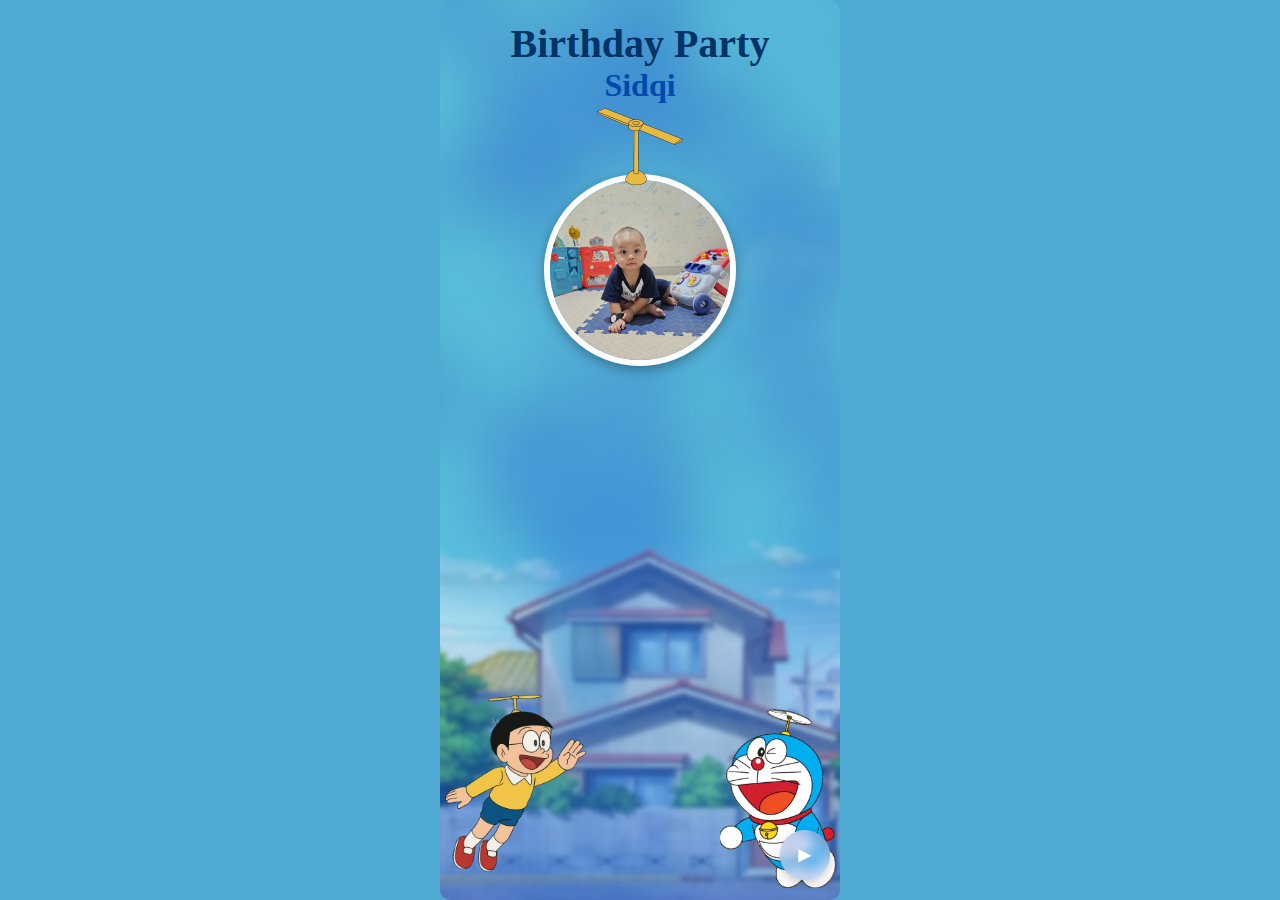
<file: index.html>
<!DOCTYPE html>
<html lang="id">

<head>
    <meta charset="UTF-8">
    <meta name="viewport" content="width=device-width, initial-scale=1.0">
    <title>Undangan Ulang Tahun</title>
    <link rel="stylesheet" href="style.css">
</head>

<body>
    <!-- Cover -->
    <div class="invitation-box">
        <section id="cover" class="cover">
            <div class="content">
                <h1 class="judul">Birthday Party <span>Sidqi</span></h1>
                <div class="foto-wrapper">
                    <img src="gallery-1.jpg" alt="Foto Anak" class="foto-baby">
                </div>
                <img src="baling.png" alt="baling" class="baling-baling">
                <div class="invite-content">
                    <p class="subtitle">With Pleasure</p>
                    <h2 class="nama-tamu">Nama Tamu</h2>
                    <button class="btn-invite" onclick="openInvitation()">Open Invitation</button>
                </div>
            </div>

            <!-- Dekorasi pojok bawah -->
            <img src="nobita.png" alt="Dekor Kiri" class="dekor kiri-bawah">
            <img src="doraemon.png" alt="Dekor Kanan" class="dekor kanan-bawah">
        </section>

        <!-- Undangan (scrollable) -->
        <main id="undangan" class="undangan hidden">

            <!-- Acara -->
            <section id="acara" class="page acara">
                <div class="acara-content">
                    <h2 class="welcome">WELCOME TO</h2>
                    <h1 class="ulangtahun">3th</h1>
                    <h3 class="nama-anak">SIDQI BIRTHDAY PARTY</h3>

                    <div class="jadwal">
                        <div class="tanggal">28</div>
                        <div class="hari">
                            <span>MINGGU</span><br>
                            <span>SEP 2025</span>
                        </div>
                        <div class="separator"></div>
                        <div class="waktu">
                            <span>11.00 wita</span><br>
                            <span>s.d SELESAI</span>
                        </div>
                    </div>

                    <!-- Countdown Timer (pindah ke dalam acara) -->
                    <div class="countdown">
                        <div>
                            <span id="days">00</span><br>
                            Hari
                        </div>
                        <div>
                            <span id="hours">00</span><br>
                            Jam
                        </div>
                        <div>
                            <span id="minutes">00</span><br>
                            Menit
                        </div>
                        <div>
                            <span id="seconds">00</span><br>
                            Detik
                        </div>
                    </div>
                </div>
            </section>
            <!-- Maps -->
            <section id="maps" class="page maps">
                <div class="maps-content">
                    <h2 class="judul-maps animate-on-scroll">Lokasi Acara</h2>

                    <!-- Embed Google Maps -->
                    <div class="map-embed">
                        <iframe
                            src="https://www.google.com/maps/embed?pb=!1m18!1m12!1m3!1d3028.9065905719985!2d114.58998559999999!3d-3.29571729999999!2m3!1f0!2f0!3f0!3m2!1i1024!2i768!4f13.1!3m3!1m2!1s0x2de4211bbc1be42d%3A0xd93490f4e3d79a8e!2sSMK%20Negeri%202%20Banjarmasin!5e1!3m2!1sid!2sid!4v1758098849723!5m2!1sid!2sid"
                            width="100%" height="250" style="border:0;" allowfullscreen="" loading="lazy">
                        </iframe>
                    </div>

                    <!-- Alamat -->
                    <p class="alamat">
                        Jl. Brigjend H. Hasan Basri <br>
                        No.6, Sungai Miai, Kec. Banjarmasin Utara, Kota Banjarmasin, Kalimantan Selatan
                    </p>

                    <!-- Tombol ke lokasi -->
                    <a href="https://maps.app.goo.gl/yuA2PCYZhgp8Yn1k7" target="_blank" class="btn-lokasi">
                        Petunjuk Ke Lokasi
                    </a>
                </div>
            </section>

            <!-- RSVP -->
            <section id="rsvp" class="page rsvp">
                <div class="rsvp-content">
                    <div class="judul-rsvp">
                        <img src="gallery-1.jpg" alt="Foto Anak" class="foto-babyy">
                        <h1 class="nama-ulang">Birthday Party</h1>
                    </div>

                    <h2 class="teks-rsvp">Kirim Ucapan dan<br>Konfirmasi Kehadiran</h2>

                    <!-- Tombol menuju RSVP -->
                    <a href="html/rsvp.html" class="btn-rsvp">Kirim Ucapan RSVP</a>

                    </a>
                </div>
            </section>

            <!-- Gift / Tanda Kasih -->
            <section id="gift" class="page gift">
                <div class="gift-content">
                    <h2 class="judul-gift">Tanda Kasih</h2>
                    <p class="teks-gift">
                        Terima kasih telah menambah semangat kegembiraan ulang tahun anak kami dengan
                        kehadiran dan hadiah indah Anda.
                    </p>

                    <div class="btn-gift-group">
                        <a href="html/gift.html" target="_blank" class="btn-gift">🎁 Cashless</a>
                    </div>
                </div>
            </section>

            <!-- Thanks / Penutup -->
            <section id="thanks" class="page thanks">
                <div class="thanks-content">
                    <h2 class="thanks-text">
                        Thank you for<br>
                        Your attention<br>
                        Hope to see you<br>
                        at the event
                    </h2>
                </div>
            </section>
    </div>

    </main>
    </div>

    <audio id="audioUndangan" src="doraemon.mp3" preload="auto" loop></audio>
    <button id="btnAudioControl" class="audio-control" aria-label="Kontrol Musik">
        &#9658; <!-- ikon play -->
    </button>

    <script src="script.js"></script>
</body>


</html>
</file>
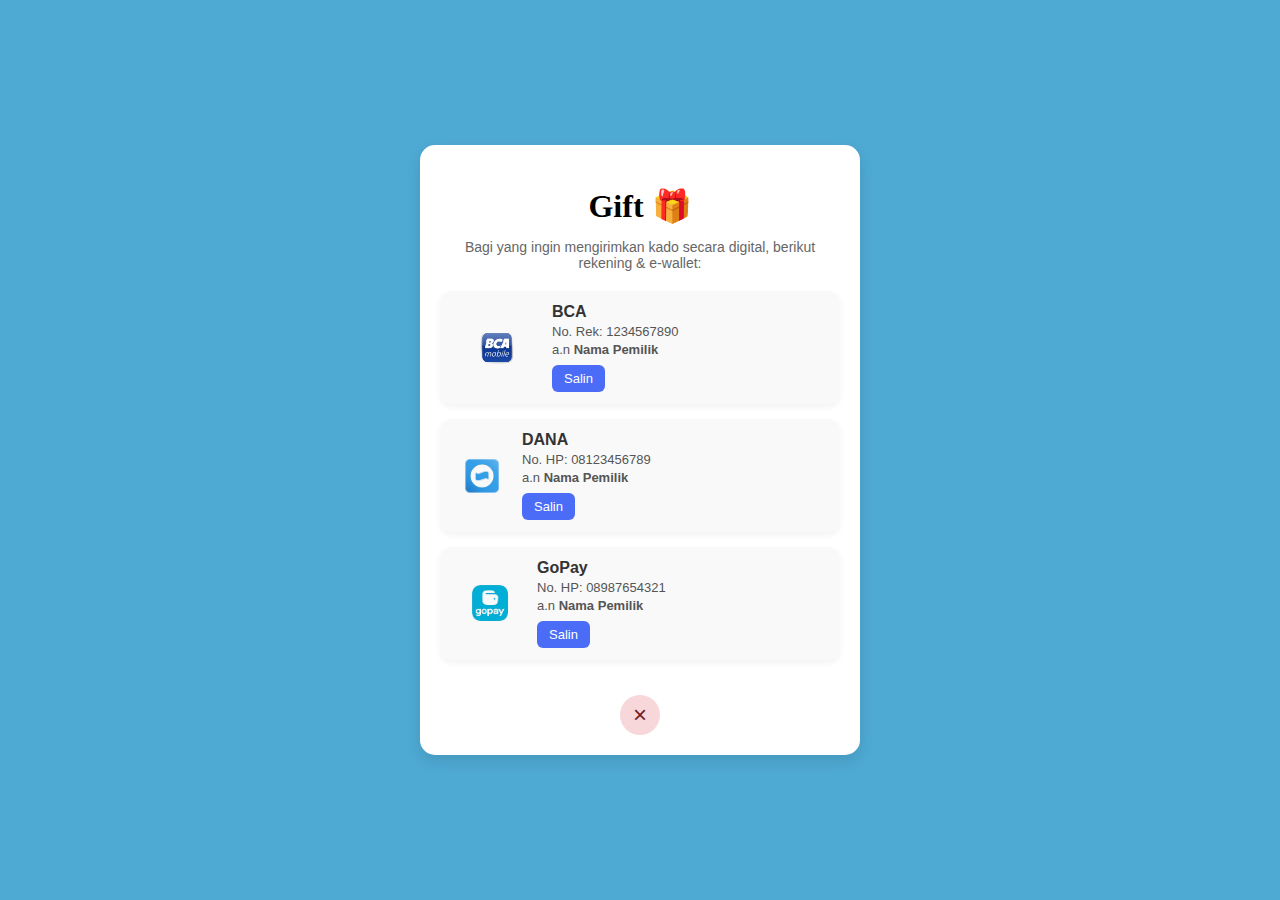
<file: gift.html>
<!DOCTYPE html>
<html lang="id">
<head>
  <meta charset="UTF-8">
  <meta name="viewport" content="width=device-width, initial-scale=1.0">
  <title>Gift 🎁</title>
  <link rel="stylesheet" href="gift.css">
</head>
<body>
  <div class="gift-box">
    <h1 class="title">Gift 🎁</h1>
    <p class="subtitle">Bagi yang ingin mengirimkan kado secara digital, berikut rekening & e-wallet:</p>

    <div class="gift-list">
      <div class="gift-card">
  <img src="BCA.png" alt="BCA" class="gift-logo logo-bca">
  <div class="gift-info">
    <h3>BCA</h3>
    <p>No. Rek: <span id="bca">1234567890</span></p>
    <p>a.n <b>Nama Pemilik</b></p>
    <button onclick="copyToClipboard('bca')">Salin</button>
  </div>
</div>

<div class="gift-card">
  <img src="dana.png" alt="DANA" class="gift-logo logo-dana">
  <div class="gift-info">
    <h3>DANA</h3>
    <p>No. HP: <span id="dana">08123456789</span></p>
    <p>a.n <b>Nama Pemilik</b></p>
    <button onclick="copyToClipboard('dana')">Salin</button>
  </div>
</div>

<div class="gift-card">
  <img src="gopay.png" alt="GoPay" class="gift-logo logo-gopay">
  <div class="gift-info">
    <h3>GoPay</h3>
    <p>No. HP: <span id="gopay">08987654321</span></p>
    <p>a.n <b>Nama Pemilik</b></p>
    <button onclick="copyToClipboard('gopay')">Salin</button>
  </div>
</div>


    <!-- Notif copy -->
    <div id="copyNotif" class="notif hidden">Nomor berhasil disalin!</div>

      <!-- Tombol X untuk kembali -->
        <button id="btnBack" class="btn-close">×</button>

  </div>

  <script src="gift.js"></script>
</body>
</html>
</file>
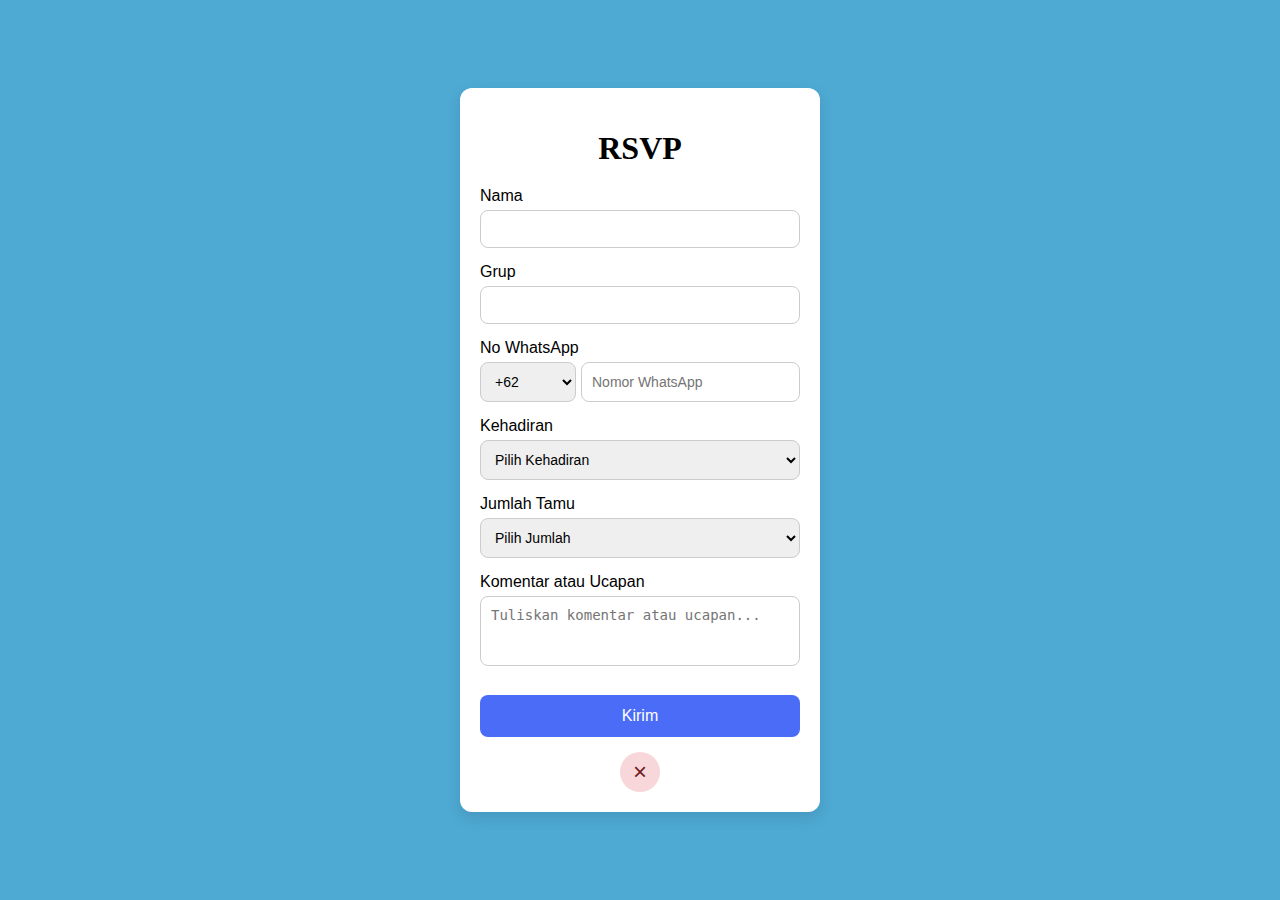
<file: rsvp.html>
<!DOCTYPE html>
<html lang="id">

<head>
    <meta charset="UTF-8">
    <meta name="viewport" content="width=device-width, initial-scale=1.0">
    <title>RSVP</title>
    <link rel="stylesheet" href="rsvp.css">
</head>

<body>
    <div class="rsvp-box">
        <h1 class="title">RSVP</h1>

        <!-- Notifikasi sukses -->
        <div id="notifSuccess" class="notif hidden">
            ✅ Konfirmasi berhasil terkirim!
        </div>

        <!-- Form RSVP -->
        <form id="rsvpForm">
            <div class="form-group">
                <label>Nama</label>
                <input type="text" id="nama" required>
            </div>

            <div class="form-group">
                <label>Grup</label>
                <input type="text" id="grup" required>
            </div>

            <div class="form-group">
                <label>No WhatsApp</label>
                <div class="phone-wrapper">
                    <select id="kode">
                        <option value="+62">+62</option>
                    </select>
                    <input type="number" id="nohp" placeholder="Nomor WhatsApp" required>
                </div>
            </div>

            <div class="form-group">
                <label>Kehadiran</label>
                <select id="kehadiran" required>
                    <option value="">Pilih Kehadiran</option>
                    <option value="Hadir">Hadir</option>
                    <option value="Tidak Hadir">Tidak Hadir</option>
                </select>
            </div>

            <div class="form-group">
                <label>Jumlah Tamu</label>
                <select id="jumlahTamu" required>
                    <option value="">Pilih Jumlah</option>
                    <option value="1 Orang">1 Orang</option>
                    <option value="2 Orang">2 Orang</option>
                </select>
            </div>

            <div class="form-group">
                <label>Komentar atau Ucapan</label>
                <textarea id="ucapan" rows="3" placeholder="Tuliskan komentar atau ucapan..." required></textarea>
            </div>

            <button type="submit" class="btn-kirim">Kirim</button>
        </form>

        <!-- Halaman Thank You -->
        <div id="thankYou" class="hidden">
            <h2>Thank You!</h2>
            <p>Your confirmation has been recorded in our reservation list.</p>
            <button class="btn-update">Update My Confirmation</button>
            <div id="listUcapan"></div>
        </div>

        <!-- Tombol X untuk kembali -->
        <button id="btnBack" class="btn-close">×</button>
    </div>

    <script src="rsvp.js"></script>
</body>


</html>
</file>
<file: style.css>
body {
  margin: 0;
  font-family: 'Arial', sans-serif;
  background: #4ea9d3;
  overflow-x: hidden;
  display: flex;
  justify-content: center;  /* center horizontal */
  align-items: center;      /* center vertical */
  font-family: Arial, sans-serif;
}


/* Kotak di tengah */
.invitation-box {
  background-image: url("bg5.png"); /* lokasi file gambar */
  background-repeat: no-repeat;  /* jangan diulang */
  background-size: cover;        /* isi penuh layar */
  background-position: center;   /* posisi di tengah */
  border-radius: 10px;
  text-align: center;
  max-width: 400px;
  width: 90%;
}

/* Cover */
.cover {
  position: relative;
  min-height: 100vh;
  text-align: center;
  background: linear-gradient#c3dff7;
  color: #003366;
  overflow: hidden;
}

.audio-control {
  position: fixed;
  bottom: 20px;
  right: 450px; /* geser lebih ke kiri */
  width: 50px;
  height: 50px;
  border-radius: 50%;
  border: none;
  background: rgba(166, 191, 240, 0.6); /* pink transparan */
  color: white;
  font-size: 22px;
  cursor: pointer;
  box-shadow: 0 4px 10px rgba(0,0,0,0.2);
  backdrop-filter: blur(6px); /* efek blur di belakang */
  z-index: 9999;
  display: flex;
  align-items: center;
  justify-content: center;
  transition: transform 0.2s, background 0.3s;
}

.audio-control:hover {
  transform: scale(1.1);
  background: rgba(65, 79, 138, 0.8); /* lebih pekat saat hover */
}

.audio-control:active {
  transform: scale(0.95);
}


.judul {
  font-family: 'Comic Sans MS', cursive;
  font-size: 40px;
  margin-top: 20px;
  animation: grow 1.5s ease-in-out forwards; /* jalankan animasi */
}

/* Animasi kecil ke besar */
@keyframes grow {
  0% {
    transform: scale(0.5);
    opacity: 0;
  }
  100% {
    transform: scale(1);
    opacity: 1;
  }
}

.judul span {
  display: block;
  font-size: 32px;
  color: #004aad;
}

.foto-wrapper {
  position: relative;
  margin: auto;
  width: 180px;
  height: 180px;
  border-radius: 50%;
  overflow: hidden;   /* tetap, biar foto anak bulat */
  border: 6px solid white;
  box-shadow: 0 4px 12px rgba(0,0,0,0.3);
  margin-top: 70px;
  animation: float 1s ease-in-out infinite; /* animasi naik turun */
}

/* Baling-baling di luar wrapper */
.baling-baling {
  display: block;
  margin: 0 auto;           
  position: relative;
  top: -260px;              
  width: 90px;              
  z-index: 5;               
  animation: float 1s ease-in-out infinite;
}

/* Foto bayi */
.foto-baby {
  width: 100%;
  height: 100%;
  object-fit: cover;
}

/* Animasi naik turun */
@keyframes float {
  0%, 100% {
    transform: translateY(0);
  }
  50% {
    transform: translateY(-15px);
  }
}

/* Tambahan dekor hanya untuk halaman selain cover */
.page:not(.cover) {
  position: relative;
  overflow: hidden;
}

/* Dekor umum */
.page {
  position: relative;
  overflow: hidden;
}

/* Acara */
.acara::before {
  content: "";
  position: absolute;
  bottom: 0;
  left: 0;
  width: 200px;
  height: 200px;
  background: url("nobita.png") no-repeat bottom left;
  background-size: contain;
  animation: floatDekor 4s ease-in-out infinite;
}
.acara::after {
  content: "";
  position: absolute;
  bottom: 20px;
  right: 0;
  width: 170px;
  height: 170px;
  background: url("doraemon.png") no-repeat bottom right;
  background-size: contain;
  animation: floatDekor 4s ease-in-out infinite;
}

/* Maps */
.maps::before {
  content: "";
  position: absolute;
  bottom: 0;
  left: 0;
  width: 130px;
  height: 130px;
  background: url("doraemon2.png") no-repeat bottom left;
  background-size: contain;
  animation: floatDekor 4s ease-in-out infinite;
}
.maps::after {
  content: "";
  position: absolute;
  bottom: -30px;
  right: -40px;
  width: 250px;
  height: 250px;
  background: url("nobita3.png") no-repeat bottom right;
  background-size: contain;
  animation: floatDekor 4s ease-in-out infinite;
}

/* RSVP */
.rsvp::before {
  content: "";
  position: absolute;
  bottom: 0;
  left: -50px;
  width: 220px;
  height: 220px;
  background: url("nobita2.png") no-repeat bottom left;
  background-size: contain;
  animation: floatDekor 4s ease-in-out infinite;
}
.rsvp::after {
  content: "";
  position: absolute;
  bottom: 0;
  right: 0;
  width: 140px;
  height: 140px;
  background: url("sisuka.png") no-repeat bottom right;
  background-size: contain;
  animation: floatDekor 4s ease-in-out infinite;
}

/* Gift */
.gift::before {
  content: "";
  position: absolute;
  bottom: 0;
  left: 0;
  width: 190px;
  height: 190px;
  background: url("gian.png") no-repeat bottom left;
  background-size: contain;
  animation: floatDekor 4s ease-in-out infinite;
}
.gift::after {
  content: "";
  position: absolute;
  bottom: 0;
  right: 0;
  width: 190px;
  height: 190px;
  background: url("suneo.png") no-repeat bottom right;
  background-size: contain;
  animation: floatDekor 4s ease-in-out infinite;
}

/* Thanks (penutup hanya tengah bawah) */
.thanks::before {
  content: "";
  position: absolute;
  bottom: -30px;
  left: 0px;
  transform: translateX(-50%);
  width: 400px;
  height: 400px;
  background: url("teman-teman.png") no-repeat bottom center;
  background-size: contain;
  animation: floatDekor 4s ease-in-out infinite;
}
.thanks::after {
  content: none; /* hilangkan dekor kanan */
}

/* Pastikan dekor selalu di belakang */
.acara::before, .acara::after,
.maps::before, .maps::after,
.rsvp::before, .rsvp::after,
.gift::before, .gift::after,
.thanks::before, .thanks::after {
  z-index: -1;
}
.acara, .maps, .rsvp, .gift, .thanks {
  position: relative;
  z-index: 1;
}

/* Animasi dekor naik turun */
@keyframes floatDekor {
  0%, 100% { transform: translateY(0); }
  50% { transform: translateY(-15px); }
}



/* Dekorasi pojok bawah */
.dekor {
  position: absolute;
  bottom: 0;
  width: 120px;   /* atur sesuai kebutuhan */
  z-index: 2;
  animation: floatDekor 2s ease-in-out infinite; /* animasi naik turun */
}

.kiri-bawah {
  left: 0;
  width: 150px;
}

.kanan-bawah {
  right: 0;
}

/* Animasi naik turun untuk dekor */
@keyframes floatDekor {
  0%, 100% {
    transform: translateY(0);
  }
  50% {
    transform: translateY(-15px);
  }
}

.subtitle {
  margin-top: -5px;     /* lebih naik */
  font-size: 14px;
  color: #fafacd;
}

.nama-tamu {
  font-size: 22px;
  margin: 0;            /* rapat, tidak terlalu jauh */
  color: #3c3f4a;
}

.btn-invite {
  background: #004aad;
  color: white;
  border: none;
  padding: 12px 24px;
  border-radius: 25px;
  font-size: 16px;
  margin-top: 5px;       /* lebih dekat dengan nama tamu */
  cursor: pointer;
}

.btn-invite:hover {
  background: #0072ff;
}

/* Bungkus semua biar mudah geser */
.invite-content {
  margin-top: -50px;        /* tetap bisa atur manual */
  text-align: center;       /* biar tetap rapi di tengah */
  animation: slideUp 1.5s ease-out forwards;
  opacity: 0;               /* awalnya transparan */
}

/* Animasi dari bawah ke atas */
@keyframes slideUp {
  0% {
    transform: translateY(50px); /* mulai agak di bawah */
    opacity: 0;
  }
  100% {
    transform: translateY(0);    /* posisi normal */
    opacity: 1;
  }
}


/* Undangan */
.undangan {
  text-align: center;
  background-image: url("bg5.png"); /* lokasi file gambar */
  min-height: 100vh;
  background-position: center;   /* posisi di tengah */
}

/* Semua section pakai background sama */
#acara, 
#maps, 
#rsvp, 
#gift, 
#thanks {
  min-height: 100vh;
  background-image: url("bg5.png");
  background-size: cover;
  background-position: center;
  background-repeat: no-repeat;
  display: flex;
  justify-content: center;
  align-items: center;
  flex-direction: column;
  padding: 20px;
  box-sizing: border-box;
}

#acara {
  color: #fff;
}

.acara-content {
  max-width: 700px;
  width: 100%;
}

.welcome {
  font-size: 2rem;
  color: #ffeb3b;
  font-weight: bold;
  letter-spacing: 2px;
  font-family: 'Comic Sans MS', cursive;
}

.ulangtahun {
  font-size: 3rem;
  font-weight: 800;
  margin: 10px 0;
}

.nama-anak {
  font-size: 1.3rem;
  font-weight: bold;
  margin-bottom: 30px;
}

@keyframes slideDown {
  from {
    transform: translateY(-50px); /* mulai dari atas */
    opacity: 0;
  }
  to {
    transform: translateY(0);     /* posisi normal */
    opacity: 1;
  }
}

.welcome, 
.ulangtahun, 
.nama-anak {
  opacity: 0; /* biar ga langsung muncul */
  animation: slideDown 1s ease forwards;
}

/* kasih delay biar muncul bergantian */
.welcome {
  animation-delay: 0.2s;
}

.ulangtahun {
  animation-delay: 0.6s;
}

.nama-anak {
  animation-delay: 1s;
}


.jadwal {
  display: flex;
  justify-content: center;
  align-items: center;
  gap: 25px;

  opacity: 0; /* awalnya transparan */
  transform: translateX(100px); /* geser ke kanan */
  animation: slideRightToLeft 1s ease forwards;
}

@keyframes slideRightToLeft {
  from {
    transform: translateX(100px);
    opacity: 0;
  }
  to {
    transform: translateX(0);
    opacity: 1;
  }
}


.tanggal {
  font-size: 3.5rem;
  font-weight: bold;
  color: #ffeb3b;
}

.hari {
  text-align: left;
  font-size: 1.1rem;
  line-height: 1.4;
}

.separator {
  width: 2px;
  height: 50px;
  background: #fff;
}

.waktu {
  text-align: left;
  font-size: 1.1rem;
  line-height: 1.4;
}

.countdown {
  display: flex;
  justify-content: center;
  gap: 10px;
  margin-top: 40%;
  font-family: 'Comic Sans MS', cursive;
}

.countdown div {
  background: navy;
  color: white;
  padding: 5px;
  border-radius: 5px;
  min-width: 50px;
  font-size: 1rem;
  text-align: center;
}

.countdown span {
  font-size: 1.4rem;
  font-weight: bold;
}

@keyframes slideDownMaps {
  from {
    transform: translateY(-40px); /* mulai dari atas */
    opacity: 0;
  }
  to {
    transform: translateY(0);     /* posisi normal */
    opacity: 1;
  }
}

.judul-maps {
  font-size: 26px;
  font-weight: bold;
  color: #0056a6;
  margin-bottom: 20px;

  opacity: 0; /* sembunyikan dulu */
  animation: slideDownMaps 1s ease forwards;
}


.map-embed {
  margin: 0 auto 20px auto;
  max-width: 320px;
  border: 4px solid #fff;
  box-shadow: 0 4px 10px rgba(0,0,0,0.2);
}

.alamat {
  font-size: 16px;
  font-weight: 500;
  color: #fff;
  margin: 15px 0;
  line-height: 1.5;
}

.btn-lokasi {
  display: inline-block;
  background: #1e40af;
  color: #fff;
  padding: 12px 20px;
  border-radius: 10px;
  font-size: 16px;
  font-weight: 600;
  text-decoration: none;
  transition: 0.3s;
}

.btn-lokasi:hover {
  background: #2563eb;
}

/* RSVP Section */
.rsvp-content {
  display: flex;
  flex-direction: column;
  align-items: center;
}

.judul-rsvp {
  margin-bottom: 20px;
}

.foto-babyy {
  width: 160px;
  height: 160px;
  border-radius: 50%;
  object-fit: cover;
  margin-bottom: 10px;
  border: 5px solid #fff;
}

.nama-ulang {
  font-size: 26px;
  font-weight: bold;
  color: #004aad;
  margin: 0;
}

.teks-rsvp {
  font-size: 18px;
  font-weight: 500;
  margin: 25px 0 30px 0;
  color: #fff;
  line-height: 1.5;
}

.btn-rsvp {
  display: inline-block;
  background: #1e40af;
  color: #fff;
  padding: 14px 25px;
  border-radius: 30px;
  font-size: 16px;
  font-weight: 600;
  text-decoration: none;
  transition: 0.3s;
}

.btn-rsvp:hover {
  background: #2563eb;
}

/* Gift Section */
.gift-content {
  max-width: 500px;
  margin: 0 auto;
}

.judul-gift {
  font-size: 26px;
  font-weight: bold;
  margin-bottom: 15px;
  color: #1e3a8a; /* biru tua */
}

.teks-gift {
  font-size: 16px;
  color: #fff;
  line-height: 1.6;
  margin-bottom: 30px;
}

.btn-gift-group {
  display: flex;
  justify-content: center;
  gap: 15px;
  flex-wrap: wrap;
}

.btn-gift {
  background: #1e40af;
  color: #fff;
  padding: 12px 24px;
  border-radius: 25px;
  font-size: 15px;
  font-weight: 600;
  text-decoration: none;
  transition: 0.3s;
  display: inline-block;
}

.btn-gift:hover {
  background: #2563eb;
}

/* Thanks Section */
.thanks-content {
  max-width: 600px;
}

.thanks-text {
  font-size: 28px;
  font-weight: bold;
  color: #ffffff;
  line-height: 1.6;
  margin-bottom: 150px;
  font-family: 'Comic Sans MS', cursive;
}

.hidden {
  display: none;
}

/* default semua elemen tersembunyi dulu */
.animate-on-scroll {
  opacity: 0;
  transform: translateY(40px);
  transition: all 0.8s ease;
}

/* saat terlihat di layar */
.animate-on-scroll.animate {
  opacity: 1;
  transform: translateY(0);
}
</file>
<file: gift.css>
body {
  font-family: 'Poppins', sans-serif;
  background: #4ea9d3;
  display: flex;
  align-items: center;
  justify-content: center;
  min-height: 100vh;
  margin: 0;
}

.gift-box {
  background: #fff;
  padding: 20px;
  border-radius: 15px;
  box-shadow: 0 6px 15px rgba(0,0,0,0.1);
  width: 90%;
  max-width: 400px;
  text-align: center;
}

.title {
  font-family: cursive;
  margin-bottom: 5px;
}

.subtitle {
  font-size: 14px;
  color: #666;
  margin-bottom: 20px;
}

.gift-list {
  display: flex;
  flex-direction: column;
  gap: 15px;
}

.gift-card {
  display: flex;
  align-items: center;
  background: #f9f9f9;
  border-radius: 12px;
  padding: 12px;
  gap: 10px;
  box-shadow: 0 3px 6px rgba(0,0,0,0.05);
  transition: transform 0.2s;
}

.gift-card:hover {
  transform: translateY(-3px);
}

.gift-logo {
  object-fit: contain;
  flex-shrink: 0;
}

/* BCA */
.logo-bca {
  width: 90px;
  height: 60px;
}

/* DANA */
.logo-dana {
  width: 60px;
  height: 60px;
}

/* GoPay */
.logo-gopay {
  width: 75px;
  height: 50px;
}

.gift-info {
  text-align: left;
  flex: 1;
}

.gift-info h3 {
  margin: 0;
  font-size: 16px;
  color: #333;
}

.gift-info p {
  margin: 3px 0;
  font-size: 13px;
  color: #555;
}

.gift-info button {
  margin-top: 5px;
  padding: 6px 12px;
  background: #4a6cf7;
  border: none;
  color: #fff;
  border-radius: 6px;
  cursor: pointer;
  font-size: 13px;
}

.gift-info button:hover {
  background: #304ffe;
}

/* notif */
.notif {
  background: #d4edda;
  color: #155724;
  padding: 10px;
  border-radius: 5px;
  margin-top: 15px;
  font-size: 14px;
  font-weight: bold;
}

.hidden {
  display: none;
}

/* tombol close */
.btn-close {
  background: #f8d7da;
  color: #721c24;
  border: none;
  width: 40px;
  height: 40px;
  border-radius: 50%;
  font-size: 24px;
  cursor: pointer;
  display: block;
  margin: 20px auto 0 auto;
}
</file>
<file: rsvp.css>
body {
  font-family: 'Poppins', sans-serif;
  background: #4ea9d3;
  display: flex;
  align-items: center;
  justify-content: center;
  min-height: 100vh;
  margin: 0;
}

.rsvp-box {
  background: #fff;
  padding: 20px; /* dikurangi dari 30px */
  border-radius: 12px; /* sedikit lebih kecil */
  box-shadow: 0 6px 15px rgba(0,0,0,0.1); /* lebih soft */
  width: 85%; /* sempit */
  max-width: 320px; /* dari 400px jadi 320px */
  position: relative;
}

.title {
  text-align: center;
  margin-bottom: 20px;
  font-family: cursive;
}

.hidden {
  display: none;
}

.notif {
  background: #d4edda;
  color: #155724;
  padding: 10px;
  border-radius: 5px;
  margin-bottom: 15px;
  text-align: center;
  font-weight: bold;
}

.form-group {
  margin-bottom: 15px;
}

.form-group label {
  display: block;
  margin-bottom: 5px;
  font-weight: 500;
}

input, select, textarea {
  width: 100%;
  padding: 10px;
  border-radius: 8px;
  border: 1px solid #ccc;
  outline: none;
  font-size: 14px;
  box-sizing: border-box;
}

.phone-wrapper {
  display: flex;
  gap: 5px;
}

.phone-wrapper select {
  flex: 0 0 30%;
}

.phone-wrapper input {
  flex: 1;
}

textarea {
  resize: none;
}

.btn-kirim, .btn-update, .btn-download {
  width: 100%;
  padding: 12px;
  border: none;
  border-radius: 8px;
  cursor: pointer;
  font-size: 16px;
  margin-top: 10px;
}

.btn-kirim {
  background: #4a6cf7;
  color: #fff;
}

.btn-update {
  background: #304ffe;
  color: #fff;
}

.btn-download {
  background: #00bcd4;
  color: #fff;
}

/* Ucapan card */
#listUcapan {
  margin-top: 20px;
}

.ucapan-card {
  background: #f8f8f8;
  border-radius: 10px;
  padding: 10px;
  margin-bottom: 10px;
  display: flex;
  gap: 10px;
  align-items: flex-start;
}

.ucapan-initial {
  width: 40px;
  height: 40px;
  background: #e74c3c;
  color: #fff;
  display: flex;
  align-items: center;
  justify-content: center;
  border-radius: 50%;
  font-weight: bold;
  font-size: 14px;
}

.ucapan-content {
  flex: 1;
}

.ucapan-content .nama {
  font-weight: bold;
  display: flex;
  align-items: center;
  gap: 5px;
}

.status {
  background: #d7f3dc;
  color: #2a7c3b;
  font-size: 10px;
  padding: 2px 6px;
  border-radius: 10px;
}

.ucapan-content .teks {
  margin: 5px 0;
  font-size: 13px;
}

.ucapan-content .waktu {
  font-size: 10px;
  color: #777;
}

/* Tombol close bulat */
.btn-close {
  background: #f8d7da;
  color: #721c24;
  border: none;
  width: 40px;
  height: 40px;
  border-radius: 50%;
  font-size: 24px;
  cursor: pointer;
  display: block;
  margin: 15px auto 0 auto;
}
</file>
